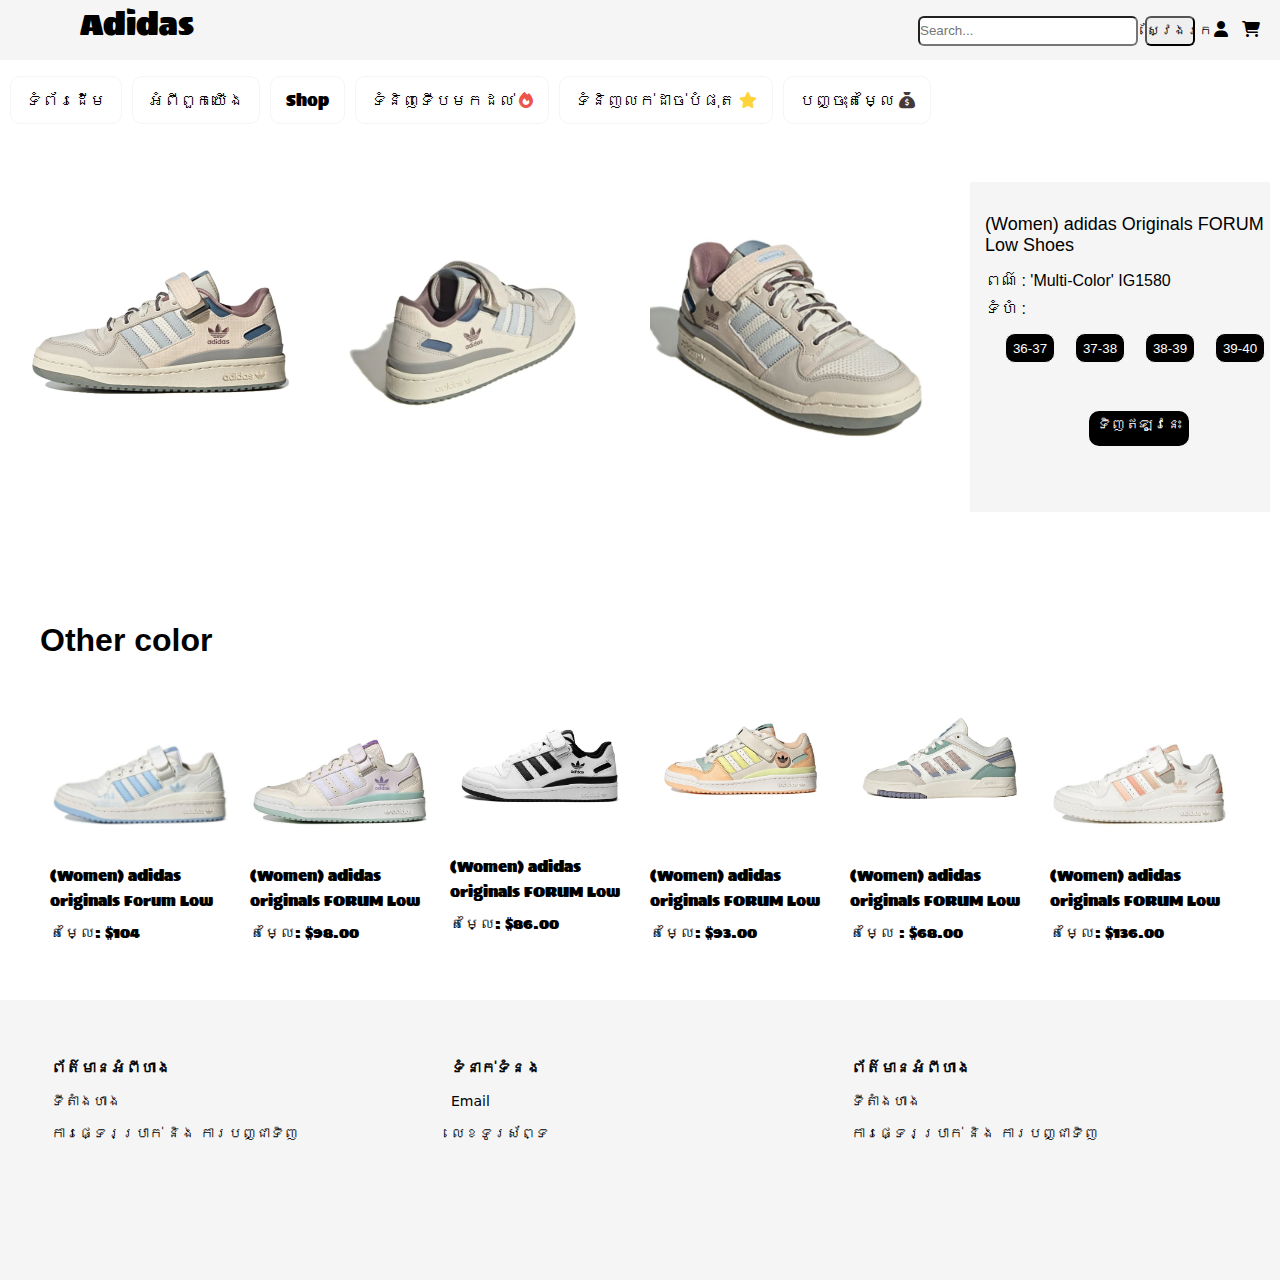
<file: assets/page/color.html>
<!DOCTYPE html>
<html lang="en">
<head>
    <meta charset="UTF-8">
    <meta name="viewport" content="width=device-width, initial-scale=1.0">
    <title>Document</title>
    <link rel="stylesheet" href="/assets/css/style-c.css">
    <link
      href="https://fonts.googleapis.com/css2?family=Sigmar&display=swap"
      rel="stylesheet"
    />
     <link
      href="https://fonts.googleapis.com/css2?family=Sigmar&display=swap"
      rel="stylesheet"
    />
    <link
      rel="stylesheet"
      href="https://cdnjs.cloudflare.com/ajax/libs/font-awesome/6.7.2/css/all.min.css"
    />
</head>
<body>
    <nav>
      <div class="navbar">
        <div class="contianer">
          <div class="navbar-brand">
            <a href="" class="logo">Adidas</a>
            <input
                type="text"
                class="search"
                name="Search"
                placeholder="Search..."
                required
              />
              <button type="submit" class="submit">ស្វែងរក</button>
                <a href="/assets/page/login.html" class="icon"><i class="fa-solid fa-user i-user"></i></a>
            <a href="" class="icon"
              ><i class="fa-solid fa-cart-shopping i-shop"></i>
            </a>
          </div>
        </div>
      </div>
    </nav>
    <section class="info">
      <main>
        <div class="Menu">
            <ul class="navbar-nav">
              <li class="nav-item">
                <a href="/index.html" class="nav-link">ទំព័រដេីម</a>
              </li>
               <li class="nav-item">
                <a href="" class="nav-link">អំពីពួកយើង</a>
              </li>
               <li class="nav-item">
               <a href="" class="nav-link">Shop</a>
              </li>
              <li class="nav-item">
                <a href="" class="btn"
                  >ទំនិញទេីបមកដល់
                  <i class="fa-solid fa-fire i-fire" style="color: #ee5449"></i
                ></a>
              </li>
              <li class="nav-item">
                <a href="" class="btn"
                  >ទំនិញលក់ដាច់បំផុត
                  <i class="fa-solid fa-star" style="color: #ffd43b"></i
                ></a>
              </li>
              <li class="nav-item">
                <a href="" class="btn"
                  >បញ្ចុះតម្លៃ
                  <i class="fa-solid fa-sack-dollar" style="color: #473838"></i
                ></a>
              </li>
            </ul>
          </div>
          </main>
        <section>
        <main>
            <div class="forum-color">
                <div class="container">
                <div class="row">
                    <div class="col-3">
                        <div class="card">
                           <div class="card-img">
                            <img src="/assets/img/_women__adidas_originals_forum_low__beige_blue__ig_0_93290.webp" alt="">
                           </div>
                        </div>
                    </div>
                    <div class="col-3">
                        <div class="card">
                            <div class="card-img">
                                 <img src="/assets/img/ig1580.1.webp" alt="">
                            </div>
                        </div>
                    </div>
                    <div class="col-3">
                        <div class="card">
                            <div class="card-img">
                                <img src="/assets/img/vsdvsv2_3d0240cb7b0440698510c51781f34ed1-300x300.png" alt="">
                            </div>
                        </div>
                    </div>
                     <div class="col-3">
                        <div class="card">
                           <div class="card-body">
                            <p class="txt">(Women) adidas Originals FORUM Low Shoes</p>
                            <p class="txt-color">ពណ៌ : 'Multi-Color' IG1580</p>
                            <p class="size">ទំហំ :</p>
                            <div class="btn-size">
                            <button class="btn">36-37</button>
                            <button class="btn">37-38</button>
                            <button class="btn">38-39</button>
                            <button class="btn">39-40</button>
                            </div>
                           <a href="/index.html" class="btn-buy">ទិញឥឡូវនេះ</a>
                           </div>
                        </div>
                    </div>
                </div>
                </div>
            </div>
        </main>
    </section>
    <section>
        <div class="other-color">
            <div class="container">
                <h1 class="title">Other color</h1>
                <div class="row">
                    <div class="col-2">
                        <div class="card">
                            <div class="card-img">
                           <a href="/assets/page/other.html"> <img src="/assets/img/main-square_83fd0af9-3617-415f-8405-ae98724372a3.webp" alt=""></a>
                            </div>
                            <div class="card-price">
                                 <p class="text">(Women) adidas originals Forum Low</p>
                                 <p class="price">តម្លៃ: $104</p>
                            </div>
                        </div>
                    </div>
                    <div class="col-2">
                        <div class="card">
                            <div class="card-img">
                                <a href="../page/other2.html"><img src="/assets/img/main-square_2ca9da2f-38ac-4035-815d-ba23127fdb71_540x.webp" alt=""></a>
                            </div>
                            <div class="card-price">
                                <p class="text">(Women) adidas originals FORUM Low</p>
                                <p class="price">តម្លៃ: $98.00</p>
                            </div>
                        </div>     
                    </div>
                    <div class="col-2">
                        <div class="card">
                            <div class="card-img">
                                <a href="../page/other3.html"><img src="/assets/img/Adidas-Forum-Low-White-Black.webp" alt=""></a>
                            </div>
                            <div class="card-price">
                                <p class="text">(Women) adidas originals FORUM Low</p>
                                <p class="price">តម្លៃ: $86.00</p>
                            </div>
                        </div>   
                    </div>
                    <div class="col-2">
                        <div class="card">
                            <div class="card-img">
                                <a href="/assets/page/other4.html"><img src="/assets/img/_women__adidas_originals_forum_low__beige_orange___0_30822.webp" alt=""></a>
                            </div>
                            <div class="card-price">
                                <p class="text">(Women) adidas originals FORUM Low</p>
                                <p class="price">តម្លៃ: $93.00</p>
                            </div>
                        </div>   
                    </div>
                    <div class="col-2">
                        <div class="card">
                            <div class="card-img">
                                <a href="../page/other.5.html"><img src="/assets/img/_women__adidas_originals_drop_step_low__white_gree_0_79562.webp" alt=""></a>
                            </div>
                            <div class="card-price">
                                <p class="text">(Women) adidas originals FORUM Low</p>
                                <p class="price">តម្លៃ​​​ : $68.00</p>
                            </div>
                        </div>   
                    </div>
                    <div class="col-2">
                         <div class="card">
                            <div class="card-img">
                                <a href="/assets/page/other6.html"><img src="/assets/img/adidas-forum-low-white-light-brown-dark-brown-gv8345_1.jpg" alt=""></a>
                            </div>
                            <div class="card-price">
                                <p class="text">(Women) adidas originals FORUM Low</p>
                                <p class="price">តម្លៃ: $136.00</p>
                            </div>
                        </div>   
                    </div>
                    
                </div>
            </div>
            
        </div>
    </section>
    </section>
    <footer>
      <div class="footer">
        <div class="container">
          <div class="row">
            <div class="col-4">
              <div class="card">
                <div class="card-body">
                  <h1 class="title">ព័ត៌មានអំពីហាង</h1>
                  <p class="text">ទីតាំងហាង</p>
                  <p class="text">ការផ្ទេរប្រាក់​ និង ការបញ្ជាទិញ</p>
                </div>
              </div>
            </div>
            <div class="col-4">
              <div class="card">
                <div class="card-body">
                  <h1 class="title">ទំនាក់ទំនង</h1>
                  <p class="text">Email</p>
                  <p class="text">លេខទូរស័ព្ទ</p>
                </div>
              </div>
            </div>
            <div class="col-4">
              <div class="card">
                <div class="card-body">
                  <h1 class="title">ព័ត៌មានអំពីហាង</h1>
                  <p class="text">ទីតាំងហាង</p>
                  <p class="text">ការផ្ទេរប្រាក់​ និង ការបញ្ជាទិញ</p>
                </div>
              </div>
            </div>
          </div>
        </div>
      </div>
    </footer>
</body>
</html>
</file>
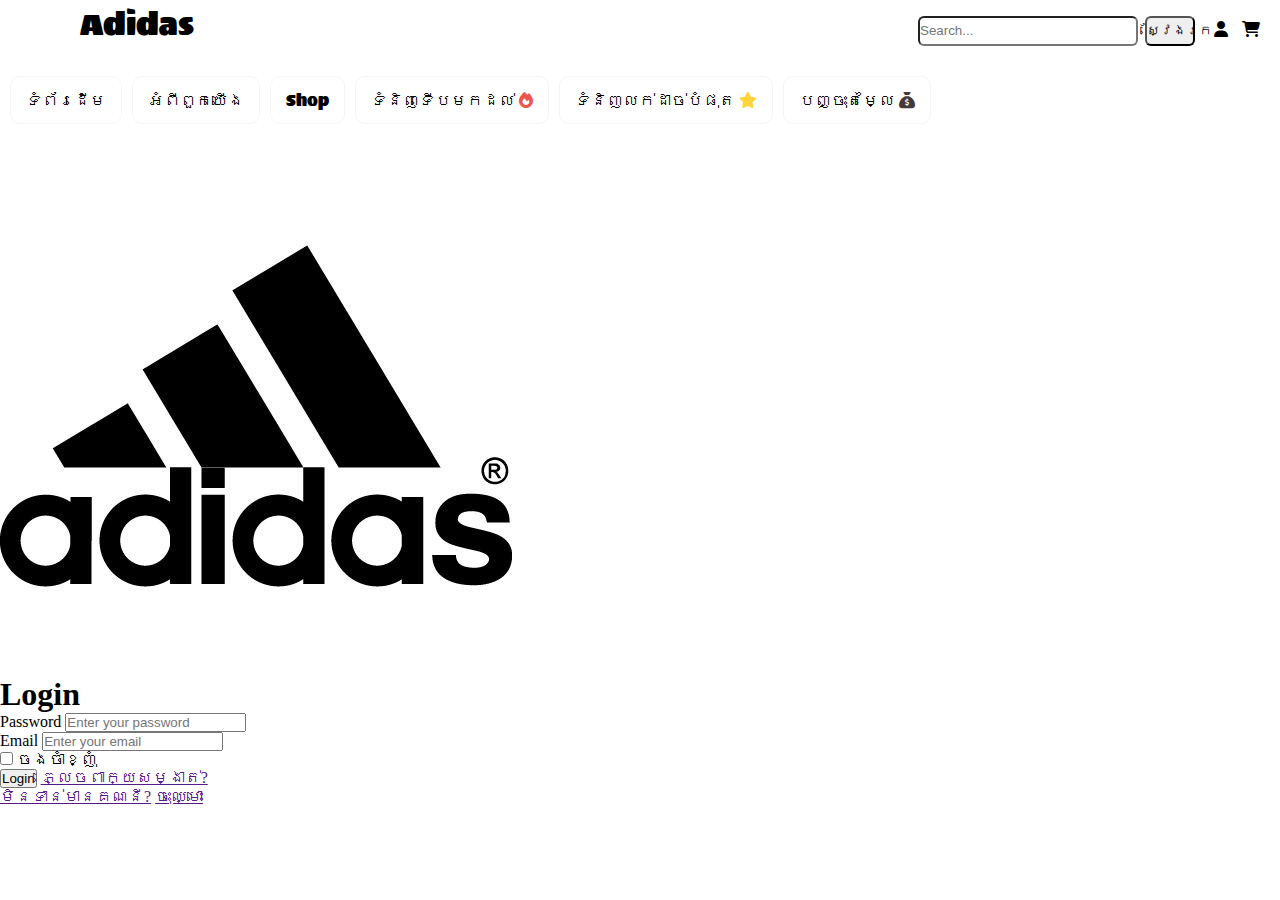
<file: assets/page/login.html>
<!DOCTYPE html>
<html lang="en">
  <head>
    <meta charset="UTF-8" />
    <meta name="viewport" content="width=device-width, initial-scale=1.0" />
    <title>Document</title>
    <link rel="stylesheet" href="/assets/css/style-login.css" />
    <link
      href="https://fonts.googleapis.com/css2?family=Sigmar&display=swap"
      rel="stylesheet"
    />
    <link
      rel="stylesheet"
      href="https://cdnjs.cloudflare.com/ajax/libs/font-awesome/6.7.2/css/all.min.css"
    />
    <link
      rel="stylesheet"
      href="https://cdn.jsdelivr.net/npm/swiper@11/swiper-bundle.min.css"
    />
  </head>
  <body>
    <nav>
      <div class="navbar">
        <div class="contianer">
          <div class="navbar-brand">
            <a href="" class="logo">Adidas</a>
            <input
              type="text"
              class="search"
              name="Search"
              placeholder="Search..."
              required
            />
            <button type="submit" class="submit">ស្វែងរក</button>
            <a href="/assets/page/login.html" class="icon"
              ><i class="fa-solid fa-user i-user"></i
            ></a>
            <a href="" class="icon"
              ><i class="fa-solid fa-cart-shopping i-shop"></i>
            </a>
          </div>
        </div>
      </div>
    </nav>
    <section class="info">
      <main>
        <div class="Menu">
          <ul class="navbar-nav">
            <li class="nav-item">
              <a href="/index.html" class="nav-link">ទំព័រដេីម</a>
            </li>
            <li class="nav-item">
              <a href="" class="nav-link">អំពីពួកយើង</a>
            </li>
            <li class="nav-item">
              <a href="" class="nav-link">Shop</a>
            </li>
            <li class="nav-item">
              <a href="" class="btn"
                >ទំនិញទេីបមកដល់
                <i class="fa-solid fa-fire i-fire" style="color: #ee5449"></i
              ></a>
            </li>
            <li class="nav-item">
              <a href="" class="btn"
                >ទំនិញលក់ដាច់បំផុត
                <i class="fa-solid fa-star" style="color: #ffd43b"></i
              ></a>
            </li>
            <li class="nav-item">
              <a href="" class="btn"
                >បញ្ចុះតម្លៃ
                <i class="fa-solid fa-sack-dollar" style="color: #473838"></i
              ></a>
            </li>
          </ul>
        </div>
      </main>
    </section>
    <section>
      <div class="form-login">
        <div class="container">
          <div class="row">
            <div class="col-6">
              <div class="card" style="background-color: white;">
                <div class="card-img">
                  <img src="/assets/img/logojpg.jpg" alt="" />
                </div>
              </div>
            </div>
            <div class="col-6">
              <div class="card">
                <div class="card-body">
                  <h1 class="card-title">Login</h1>
                  <form action="" method="" class="form">
                    <div class="mb-3">
                      <label for="" class="">Password</label>
                      <input
                        type="password"
                        class="form-control"
                        placeholder="Enter your password"
                        required
                        password="password"
                        id="password"
                        minlength="4"
                      />
                    </div>
                    <div class="mb-3">
                      <label for="email">Email</label>
                      <input
                        type="email"
                        class="form-control"
                        placeholder="Enter your email"
                        required
                        email="email"
                        id="email"
                      />
                    </div>
                    <div class="form-check">
                      <input
                        type="checkbox"
                        name="course"
                        class="form-check-input"
                        value="html"
                        id="html"
                      />
                      <label for="css" class="form-check-label"
                        >ចងចាំខ្ញុំ</label
                      >
                    </div>
                     <button class="btn-login">Login</button>
                     <a href="" class="btn-password">ភ្លេចពាក្យសម្ងាត់?</a>
                     <div class="sign-up">
                     <a href="" class="btn-acc">មិនទាន់មានគណនី?</a>
                     <a href="" class="btn-sign-up">ចុះឈ្មោះ</a>
                     </div>
                  </form>
                </div>
              </div>
            </div>
          </div>
        </div>
      </div>
    </section>
  </body>
</html>
</file>
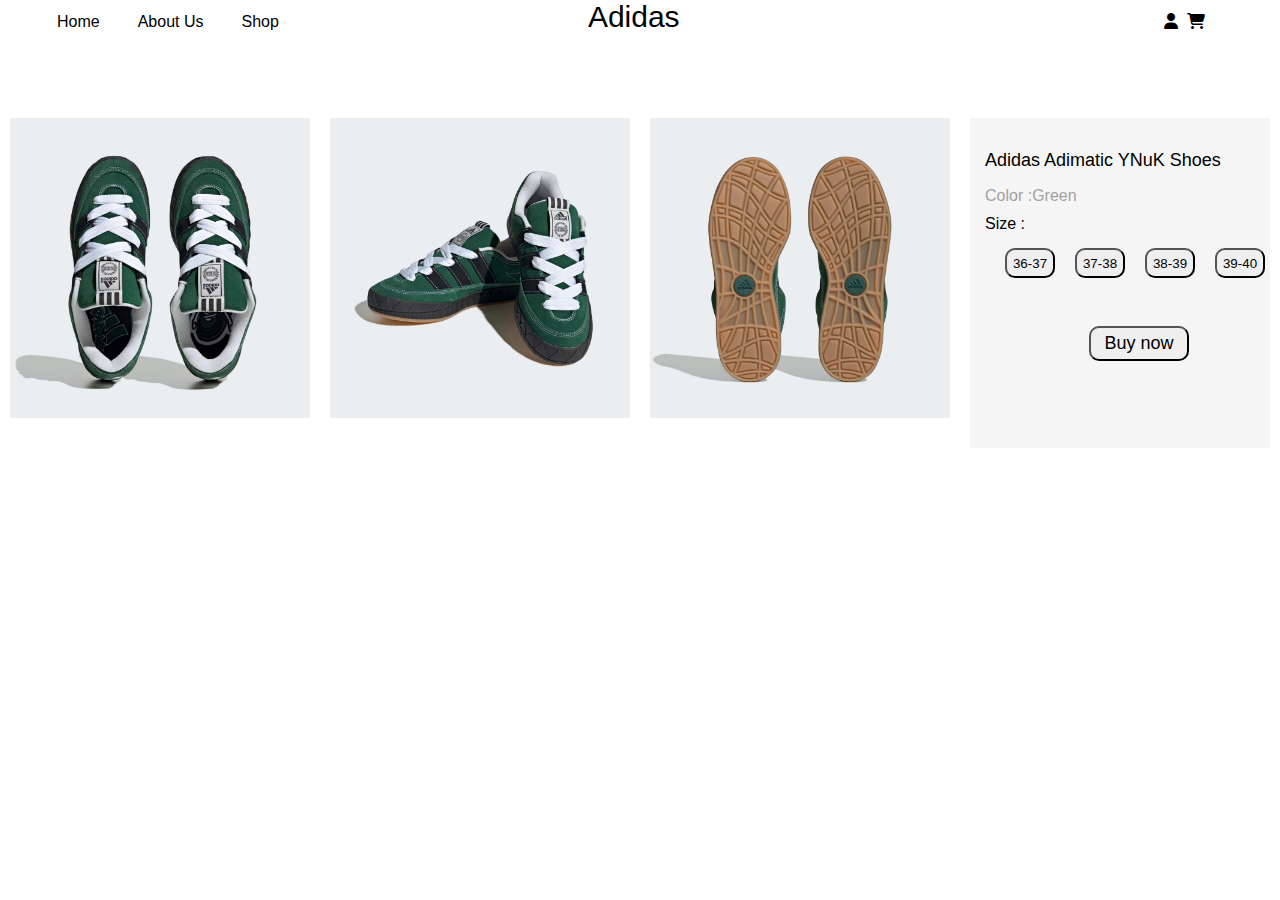
<file: assets/pages/ynuk-p1.html>
<!DOCTYPE html>
<html lang="en">
  <head>
    <meta charset="UTF-8" />
    <meta name="viewport" content="width=device-width, initial-scale=1.0" />
    <title>Document</title>
    <link rel="stylesheet" href="/assets/css/style-ynukp1.css" />
    <link
      rel="stylesheet"
      href="https://cdnjs.cloudflare.com/ajax/libs/font-awesome/6.7.2/css/all.min.css"
    />
    <link
      rel="stylesheet"
      href="https://cdn.jsdelivr.net/npm/swiper@11/swiper-bundle.min.css"
    />
  </head>
  <body>
    <nav class="nav">
      <div class="navbar">
        <div class="contianer">
          <div class="navbar-brand">
            <a href="../../index.html" class="nav-link">Home</a>
            <a href="" class="nav-link">About Us</a>
            <a href="" class="nav-link">Shop</a>
            <a href="" class="logo">Adidas</a>
            <a href="" class="icon"><i class="fa-solid fa-user i-user"></i></a>
            <a href="" class="icon"
              ><i class="fa-solid fa-cart-shopping i-shop"></i>
            </a>
          </div>
        </div>
      </div>
    </nav>
    <section>
      <main>
        <div class="ynuk-color">
          <div class="container">
            <div class="row">
              <div class="col-3">
                <div class="card">
                  <div class="card-img">
                    <img
                      src="/assets/pages/img/ynuk-blue1.avif"
                      alt=""
                    />
                  </div>
                </div>
              </div>
              <div class="col-3">
                <div class="card">
                  <div class="card-img">
                    <img src="/assets/pages/img/ynuk-blue3.avif" alt="" />
                  </div>
                </div>
              </div>
              <div class="col-3">
                <div class="card">
                  <div class="card-img">
                    <img
                      src="/assets/pages/img/ynuk-green2.avif"
                      alt=""
                    />
                  </div>
                </div>
              </div>
              <div class="col-3">
                <div class="card">
                  <div class="card-body">
                    <p class="txt">Adidas Adimatic YNuK Shoes</p>
                    <p class="txt-color">Color :Green</p>
                    <p class="size">Size :</p>
                    <div class="btn-size">
                      <button class="btn">36-37</button>
                      <button class="btn">37-38</button>
                      <button class="btn">38-39</button>
                      <button class="btn">39-40</button>
                    </div>
                    <button class="btn-buy">Buy now</button>
                  </div>
                </div>
              </div>
            </div>
          </div>
        </div>
      </main>
    </section>

  </body>
</html>
</file>
<file: assets/css/style-c.css>
* {
  padding: 0px;
  margin: 0;
  box-sizing: border-box;
}

nav {
  width: 100%;
  height: 60px;
  position: sticky;
  top:0;
  z-index: 10;
  background-color: whitesmoke;
}
.nav .contianer {
  width: 1200px;
  margin: auto;
}
.search {
  height: 30px;
  margin-left: 45rem;
  margin-top: 5px;
  border-radius: 6px;
  width: 220px;
}
.submit {
  width: 50px;
  height: 30px;
  margin-top: 5px;
  border-radius: 6px;
  margin-left: 3px;
}
.logo {
  text-decoration: none;
  color: black;
  font-size: 30px;
  font-family: "Sigmar", sans-serif;
  padding-left: 5rem;

}
.i-user {
  color: black;
  display: flex;
  padding-left: 15px;
}
.i-shop {
  color: black;
  display: flex;
  padding-left: 10px;
}

.info {
  width: 100%;
  height: 700px;
  /* background-color: whitesmoke; */
}
.Menu .container {
  width: 1200px;
  margin: auto;
}
.Menu .navbar-nav {
  list-style: none;
  display: flex;
  padding-top: 1rem;
}
.Menu .nav-link{
  padding-top: 2rem;
  text-decoration: none;
  font-family: "Sigmar", sans-serif;
  color: black;
  padding: 10px 15px;
  display: block;
  border: 1px solid whitesmoke;
  border-radius: 10px;
  margin-left: 10px;
}
.Menu .btn {
  padding-top: 2rem;
  text-decoration: none;
  font-family: "Sigmar", sans-serif;
  color: black;
  padding: 10px 15px;
  display: block;
  border: 1px solid whitesmoke;
  border-radius: 10px;
  margin-left: 10px;
}
.Menu .btn-g {
  padding-top: 2rem;
  text-decoration: none;
  font-family: Arial, Helvetica, sans-serif;
  color: black;
  padding: 10px 25px;
  display: block;
  border: 1px solid whitesmoke;
  border-radius: 10px;
  
}

.Menu .btn:hover {
  background-color: white;
}
.Menu .btn-g:hover {
  background-color: white;
}
.forum-color{
    width: 100%;
    height: 450px;
}
.forum-color .contianer{
    width: 1200px;
    margin: auto;
}
.forum-color .row{
    display: flex;
}
.col-3{
    width: 25%;
    padding: 10px;
    margin-top: 3rem;
}
.forum-color .card{
    width: 100%;
    height: 320px;
    /* background-color: blue; */
}
.forum-color img{
    width: 100%;
    height: 100%;
    object-fit: cover;
}
.forum-color .card-body{
  background-color: whitesmoke;
  height: 330px;
  padding-left: 15px;
}
.forum-color .txt{
  font-family: "Fira Sans", sans-serif;
  padding-top: 2rem;
  font-size: 18px;
  
}
.forum-color .txt-color{
    font-family: Arial, Helvetica, sans-serif;
    font-size: 16px;
    padding-top: 1rem;
    
}
.forum-color .size{
    font-family: Arial, Helvetica, sans-serif;
    font-size: 16px;
    padding-top: 10px;
}
.forum-color .btn-size{
    display: flex;
   
}
.forum-color .btn{
    margin-top: 15px;
    width: 50px;
    height: 30px;
    border-radius: 10px;
    margin-left: 20px;
    border: 1px solid whitesmoke;
    background-color: black;
    color: white;
}
/* .forum-color .btn:hover{
  background-color: grey;
} */
.forum-color .btn-buy{
  margin-top: 3rem;
  margin-left: 6.5rem;
  font-size: 14px;
  width: 100px;
  height: 35px;
  border-radius: 10px;
  text-decoration: none;
  font-family: Arial, Helvetica, sans-serif;
  display: block;
  background-color: black;
  color: white;
  text-align: center;
  padding-top: 5px;
 
}
.other-color .contianer{
    width: 1200px;
    margin: auto;
}
.other-color{
    width: 100%;
    height: 320px;
    margin-top: 3rem;
}
.other-color .container{
  width: 1200px;
  margin: auto;
}
.other-color .title{
  font-family: Arial, Helvetica, sans-serif;
}
.other-color .row{
  display: flex;
}
.col-2{
  width: 16.66%;
  padding: 10px;
}
.other-color .card{
  width: 100%;
  height: 270px;
  /* background-color: brown; */
  position: relative;
}
.other-color img{
  width: 100%;
  height: 100%;
  object-fit: cover;
  
}

.other-color .card-price{
  width: 100%;
  height: 85px;
  position: absolute;
}
.other-color .text{
  font-size: 15px;
  padding-bottom: 7px;
}
.other-color .card-price{
  font-size: 15px;
  font-family: Arial, Helvetica, sans-serif;
  padding-top: 10px;
  font-family: "Sigmar", sans-serif;
}
.footer{
  width: 100%;
  background-color: whitesmoke;
  height: 280px;
  margin-top: 15rem;
}
.footer .container{
  width: 1200px;
  margin: auto;
}
.footer .title{
  font-family: "Battambang", system-ui;
  font-size: 15px;
  padding-top: 1rem;
}
.footer .text{
  font-family: "Battambang", system-ui;
  font-size: 14px;
  padding-top: 1rem;
}
.footer .row{
  display: flex;
}
.col-4{
  width: 33.33%;
  border: 1px solid whitesmoke;
  padding: 10px;
}
.footer .card{
  width: 100%;
  height: 150px;
  /* background-color: red; */
  margin-top: 2rem;
}
</file>
<file: assets/css/style-login.css>
*{
    padding:0px;
    margin: 0px;
    box-sizing: border-box;
}
nav {
  width: 100%;
  height: 60px;
  position: sticky;
  top:0;
  z-index: 10px;
}
.nav .contianer {
  width: 1200px;
  margin: auto;
}
.search {
  height: 30px;
  margin-left: 45rem;
  margin-top: 5px;
  border-radius: 6px;
  width: 220px;
}
.submit {
  width: 50px;
  height: 30px;
  margin-top: 5px;
  border-radius: 6px;
  margin-left: 3px;
}
.logo {
  text-decoration: none;
  color: black;
  font-size: 30px;
  font-family: "Sigmar", sans-serif;
  padding-left: 5rem;
}
.i-user {
  color: black;
  display: flex;
  padding-left: 15px;
}
.i-shop {
  color: black;
  display: flex;
  padding-left: 10px;
}

.info {
  width: 100%;
  height: 100px;
  /* background-color: whitesmoke; */
}
.Menu .container {
  width: 1200px;
  margin: auto;
}
.Menu .navbar-nav {
  list-style: none;
  display: flex;
  padding-top: 1rem;
}
.Menu .nav-link{
  padding-top: 2rem;
  text-decoration: none;
  font-family: "Sigmar", sans-serif;
  color: black;
  padding: 10px 15px;
  display: block;
  border: 1px solid whitesmoke;
  border-radius: 10px;
  margin-left: 10px;
}
.Menu .btn {
  padding-top: 2rem;
  text-decoration: none;
  font-family: "Sigmar", sans-serif;
  color: black;
  padding: 10px 15px;
  display: block;
  border: 1px solid whitesmoke;
  border-radius: 10px;
  margin-left: 10px;
}
.Menu .btn-g {
  padding-top: 2rem;
  text-decoration: none;
  font-family: Arial, Helvetica, sans-serif;
  color: black;
  padding: 10px 25px;
  display: block;
  border: 1px solid whitesmoke;
  border-radius: 10px;
  
}

.Menu .btn:hover {
  background-color: whitesmoke;
}
.Menu .btn-g:hover {
  background-color: whitesmoke;
}
</file>
<file: assets/css/style-ynukp1.css>
* {
  padding: 0px;
  margin: 0;
  box-sizing: border-box;
}

.nav {
  width: 100%;
  height: 60px;
  background-color: white;
  position: sticky;
  top:0;
  z-index: 10px;
}
.nav .contianer {
  width: 1200px;
  margin: auto;
}
.nav .nav-link {
  text-decoration: none;
  color: black;
  font-size: 16px;
  font-family: Arial, Helvetica, sans-serif;
  padding: 10px 17px;

}
.nav .nav-link:hover {
  background-color: whitesmoke;
  border-radius: 6px;
}

.logo {
  text-decoration: none;
  color: black;
  font-size: 30px;
  font-family: "Sigmar", sans-serif;
  padding-left: 18rem;
}
.i-user {
  color: black;
  display: flex;
  padding-left: 30rem;
}
.i-shop {
  color: black;
  display: flex;
  padding-left: 5px;
}
.ynuk-color{
    width: 100%;
    height: 450px;
}
.ynuk-color .contianer{
    width: 1200px;
    margin: auto;
}
.ynuk-color  .row{
    display: flex;
}
.col-3{
    width: 25%;
    padding: 10px;
    margin-top: 3rem;
}
.ynuk-color .card{
    width: 100%;
    height: 320px;
    /* background-color: blue; */
}
.ynuk-color  img{
    width: 100%;
    height: 100%;
    object-fit: cover;
}
.ynuk-color  .card-body{
  background-color: whitesmoke;
  height: 330px;
  padding-left: 15px;
}
.ynuk-color .txt{
  font-family: "Fira Sans", sans-serif;
  padding-top: 2rem;
  font-size: 18px;
  
}
.ynuk-color .txt-color{
    font-family: Arial, Helvetica, sans-serif;
    font-size: 16px;
    padding-top: 1rem;
    color: rgb(163, 161, 161);
    
}
.ynuk-color .size{
    font-family: Arial, Helvetica, sans-serif;
    font-size: 16px;
    padding-top: 10px;
}
.ynuk-color .btn-size{
    display: flex;
   
}
.ynuk-color .btn{
    margin-top: 15px;
    width: 50px;
    height: 30px;
    border-radius: 10px;
    margin-left: 20px;
}
.ynuk-color .btn-buy{
  margin-top: 3rem;
  margin-left: 6.5rem;
  font-size: 18px;
  width: 100px;
  height: 35px;
  border-radius: 10px;
  text-decoration: none;
  font-family: Arial, Helvetica, sans-serif;
  display: block;
 
}
.other-color .contianer{
    width: 1200px;
    margin: auto;
}
.other-color{
    width: 100%;
    height: 300px;
    /* background-color: aqua; */
    margin-top: 3rem;
}
.other-color .container{
  width: 1200px;
  margin: auto;
}
.other-color .title{
  font-family: Arial, Helvetica, sans-serif;
}
.other-color .row{
  display: flex;
}
.col-6{
  width:50%;
  padding: 10px;
}
</file>
